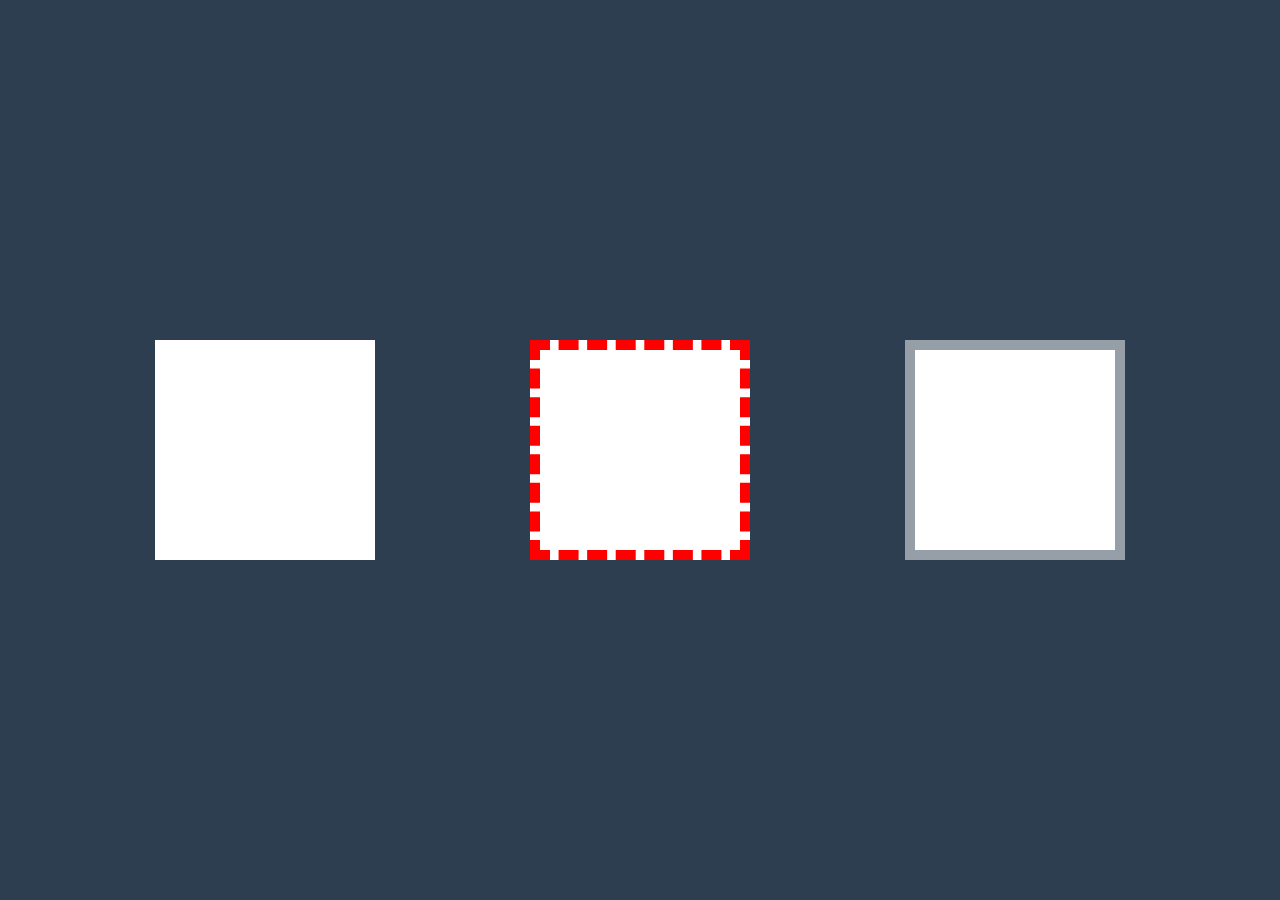
<file: 2_背景与边框/1_半透明边框/index.html>
<!DOCTYPE html>
<html lang="en">

<head>
    <meta charset="UTF-8">
    <meta name="viewport" content="width=device-width, initial-scale=1.0">
    <meta http-equiv="X-UA-Compatible" content="ie=edge">
    <link rel="stylesheet" href="style.css">
    <title>Document</title>
</head>

<body>
    <div class="demo1">

    </div>

    <div class="demo2">

    </div>

    <div class="demo3">

    </div>
</body>

</html>
</file>
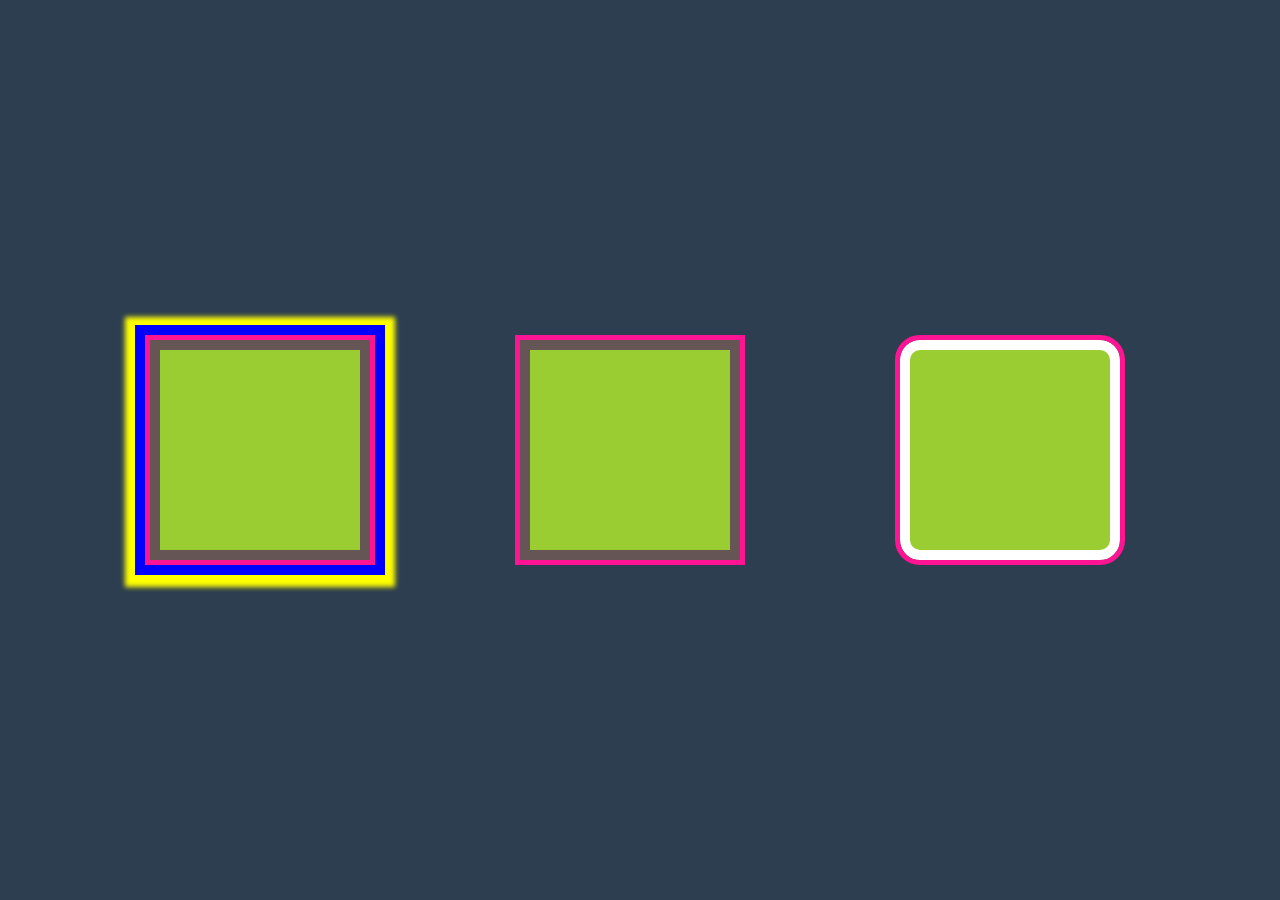
<file: 2_背景与边框/2_多重边框/index.html>
<!DOCTYPE html>
<html lang="en">

<head>
    <meta charset="UTF-8">
    <meta name="viewport" content="width=device-width, initial-scale=1.0">
    <meta http-equiv="X-UA-Compatible" content="ie=edge">
    <link rel="stylesheet" href="style.css">
    <title>Document</title>
</head>

<body>
    <!-- box-shadow-->
    <div class="demo1">

    </div>

    <!-- outline 只适用于两层边框，好处可以定制outline的样式-->
    <div class="demo2">

    </div>

    <!-- outline不会随border变化，未来可能会 -->
    <div class="demo3">

    </div>
</body>

</html>
</file>
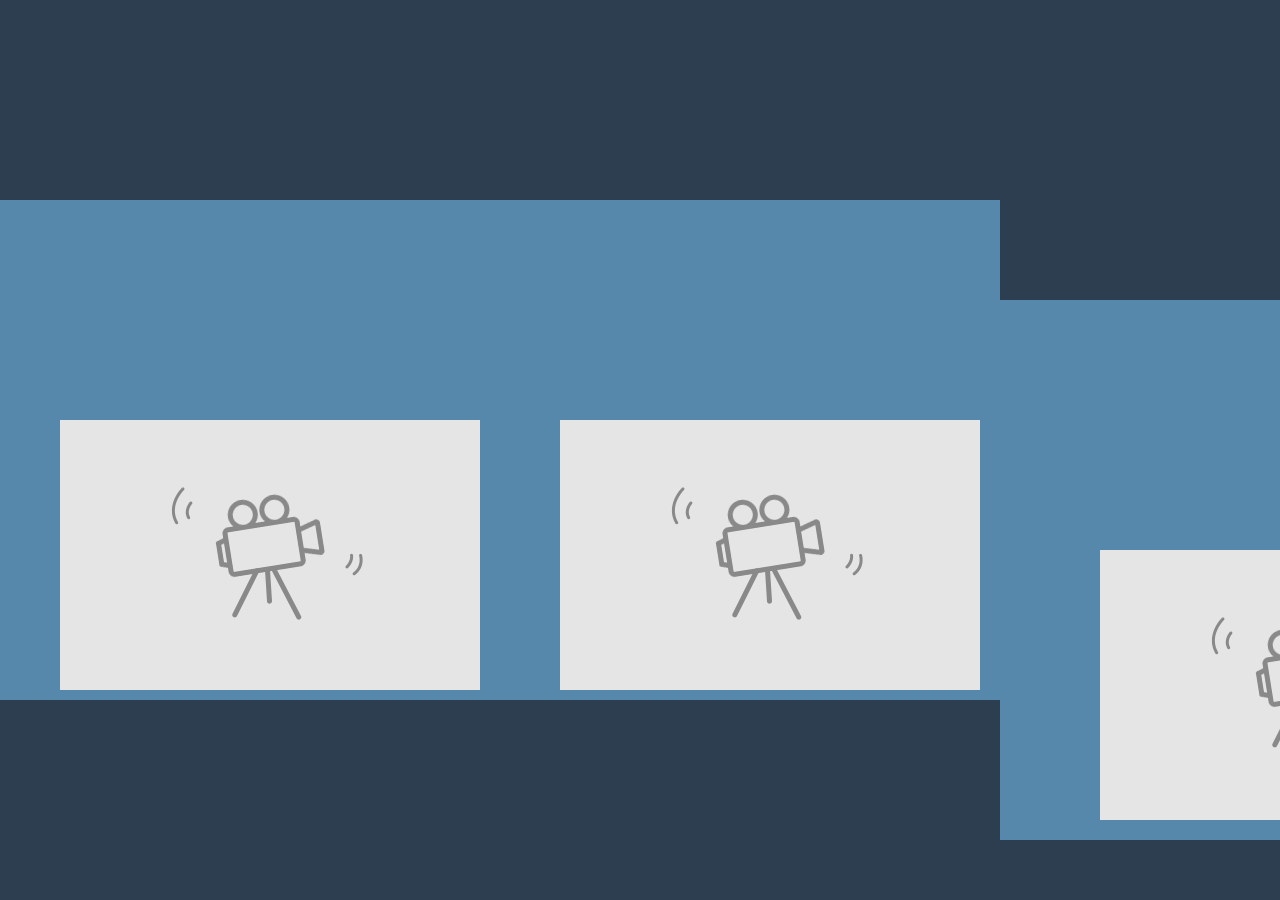
<file: 2_背景与边框/3_灵活的背景定位/index.html>
<!DOCTYPE html>
<html lang="en">

<head>
    <meta charset="UTF-8">
    <meta name="viewport" content="width=device-width, initial-scale=1.0">
    <meta http-equiv="X-UA-Compatible" content="ie=edge">
    <link rel="stylesheet" href="style.css">
    <title>Document</title>
</head>

<body>
    <div class="demo1">
        <div class="sub"></div>
    </div>
    <div class="demo2">
        <div class="sub"></div>
    </div>
    <div class="demo3">
        <div class="sub"></div>
    </div>
</body>

</html>
</file>
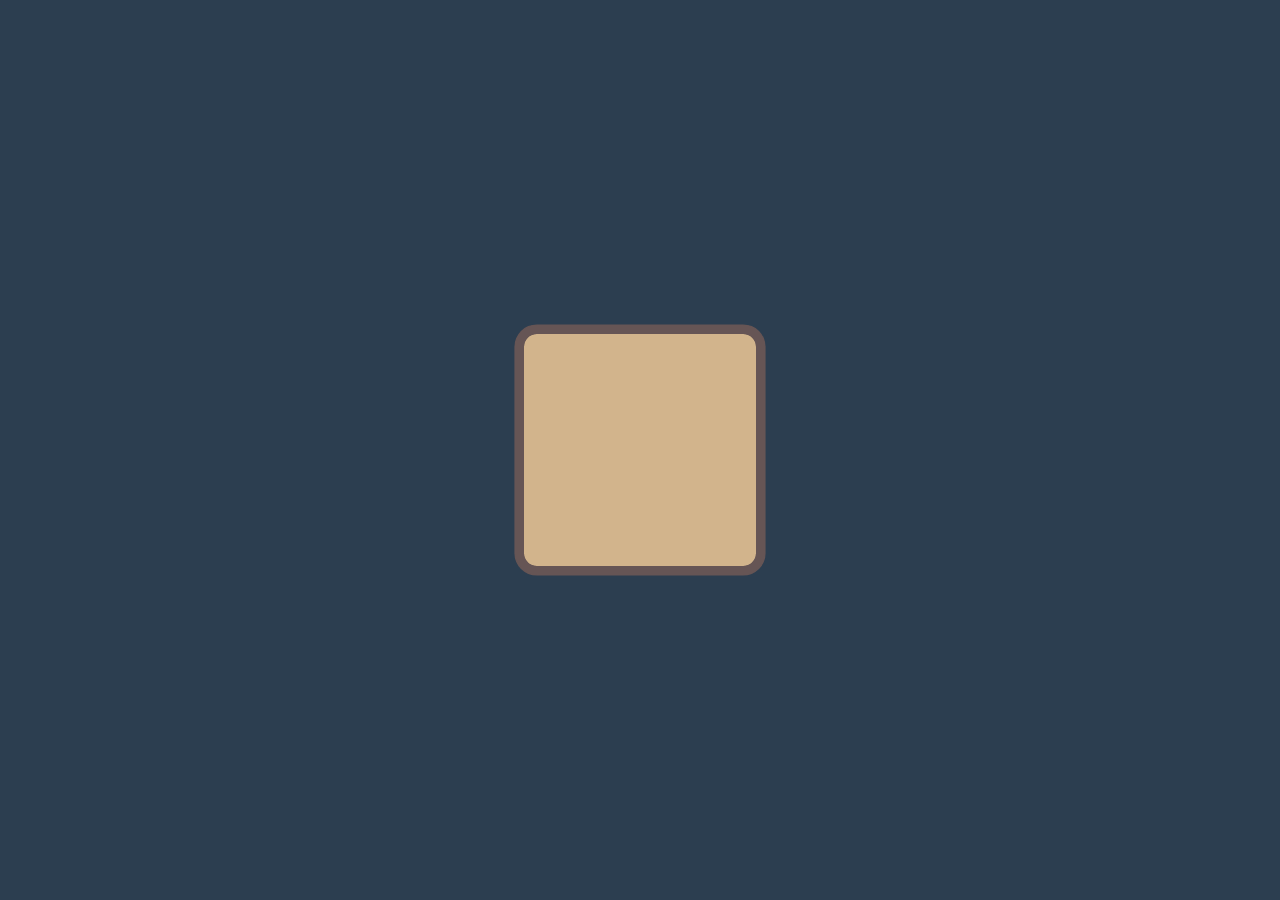
<file: 2_背景与边框/4_边框内圆角/index.html>
<!DOCTYPE html>
<html lang="en">

<head>
    <meta charset="UTF-8">
    <meta name="viewport" content="width=device-width, initial-scale=1.0">
    <meta http-equiv="X-UA-Compatible" content="ie=edge">
    <link rel="stylesheet" href="style.css">
    <title>Document</title>
</head>

<body>
    <div class="demo1">

    </div>
</body>

</html>
</file>
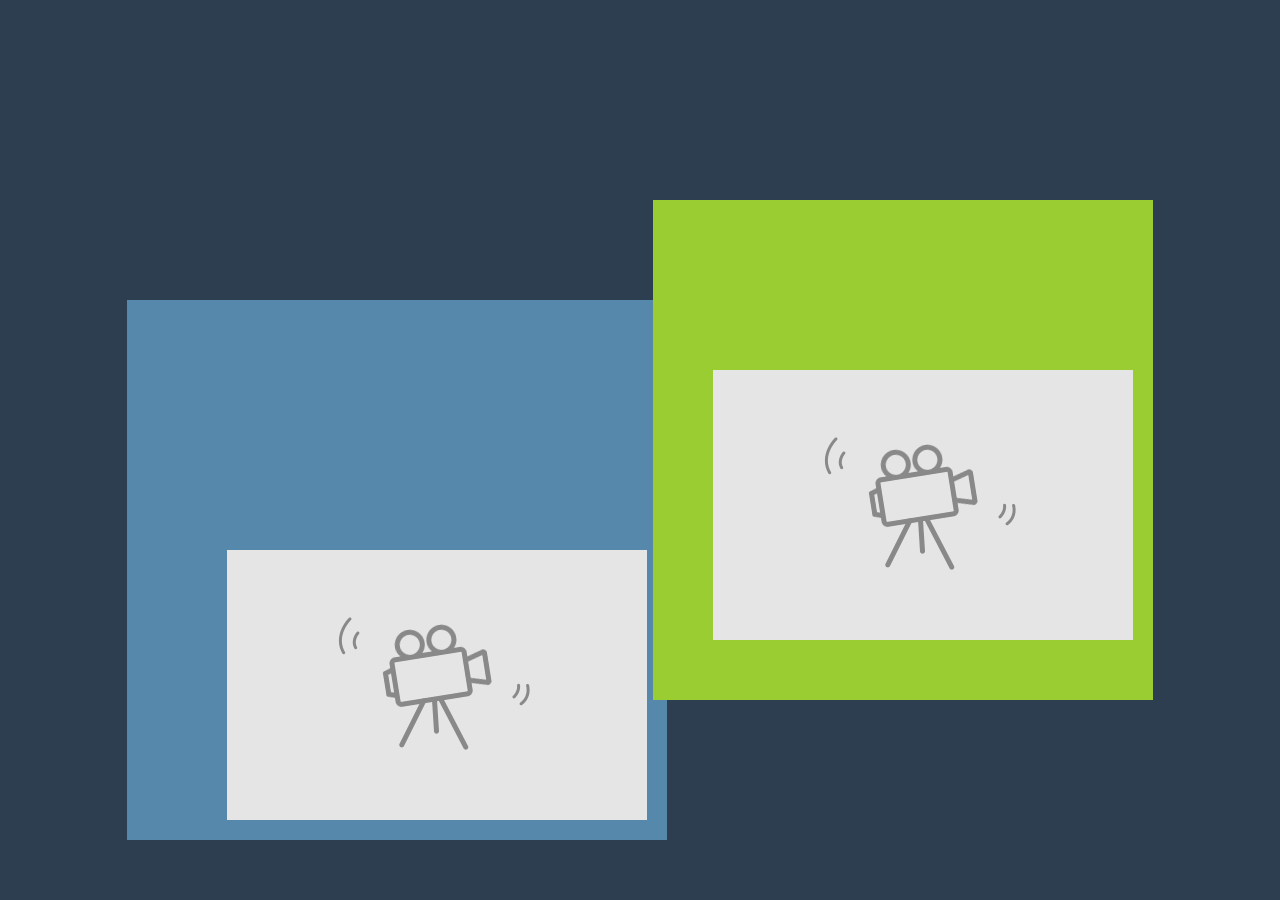
<file: 2_背景与边框/3_灵活的背景定位/index.1.html>
<!DOCTYPE html>
<html lang="en">

<head>
    <meta charset="UTF-8">
    <meta name="viewport" content="width=device-width, initial-scale=1.0">
    <meta http-equiv="X-UA-Compatible" content="ie=edge">
    <link rel="stylesheet" href="style.css">
    <title>Document</title>
</head>

<body>
    <div class="demo3">
        <div class="sub"></div>
    </div>
    <div class="demo4">
        <div class="sub"></div>
    </div>
</body>

</html>
</file>
<file: 2_背景与边框/1_半透明边框/style.css>
body{
    padding: 0;
    margin: 0;
    height: 100vh;
    display: flex;
    justify-content: space-evenly;
    align-items: center;
    background: #2c3e50;
}

div{
    width: 200px;
    height: 200px;
}

.demo1{
    border: 10px solid hsla(0,0%,100%,.5);
    background: white;
}

.demo2{
    border: 10px dashed red;
    background: white;
}

.demo3{
    border: 10px solid hsla(0,0%,100%,.5);
    background: white;
    background-clip: padding-box;
}
</file>
<file: 2_背景与边框/2_多重边框/style.css>
body {
    padding: 0;
    margin: 0;
    height: 100vh;
    display: flex;
    justify-content: space-evenly;
    align-items: center;
    background: #2c3e50;
}

div {
    width: 200px;
    height: 200px;
}

.demo1 {
    background: yellowgreen;
    box-shadow: 0 0 0 10px #655, 0 0 0 15px deeppink, 0 0 0 25px blue, 0 2px 5px 35px yellow;
}

.demo2 {
    background: yellowgreen;
    border: 10px solid #655;
    outline: 5px solid deeppink;
}

.demo3 {
    background: yellowgreen;
    border: 10px solid #fff;
    border-radius: 20px;
    outline: 5px solid deeppink;
}
</file>
<file: 2_背景与边框/3_灵活的背景定位/style.css>
body {
    padding: 0;
    margin: 0;
    height: 100vh;
    display: flex;
    justify-content: space-evenly;
    align-items: center;
    background: #2c3e50;
}

div {
    width: 500px;
    height: 500px;
}

.demo1,
.demo2,
.demo3,
.demo4 {
    background: yellowgreen;
}

.demo3 {
    width: 400px;
    height: 300px;
}

.demo1>.sub {
    background: url(../../images/1.png) no-repeat #58a;
    background-position: right 20px bottom 10px;
}


/* 回退兼容 */

.demo2>.sub {
    background: url(../../images/1.png) no-repeat bottom right #58a;
    background-position: right 20px bottom 10px;
}

.demo3>.sub {
    padding: 20px;
    background: url("../../images/1.png") no-repeat #58a bottom right;
    /* 或 100% 100% */
    background-origin: content-box;
}

.demo4>.sub {
    background: url("../../images/1.png") no-repeat;
    /* calc:-两边必须有空格 */
    background-position: calc(100% - 20px) calc(100% - 60px);
}
</file>
<file: 2_背景与边框/4_边框内圆角/style.css>
body {
    padding: 0;
    margin: 0;
    height: 100vh;
    display: flex;
    justify-content: space-evenly;
    align-items: center;
    background: #2c3e50;
}

div {
    width: 200px;
    height: 200px;
}

.demo1 {
    background: tan;
    border-radius: .8em;
    padding: 1em;
    box-shadow: 0 0 0 .6em #655;
    outline: .6em solid #655;
}

.demo2 {}
</file>
